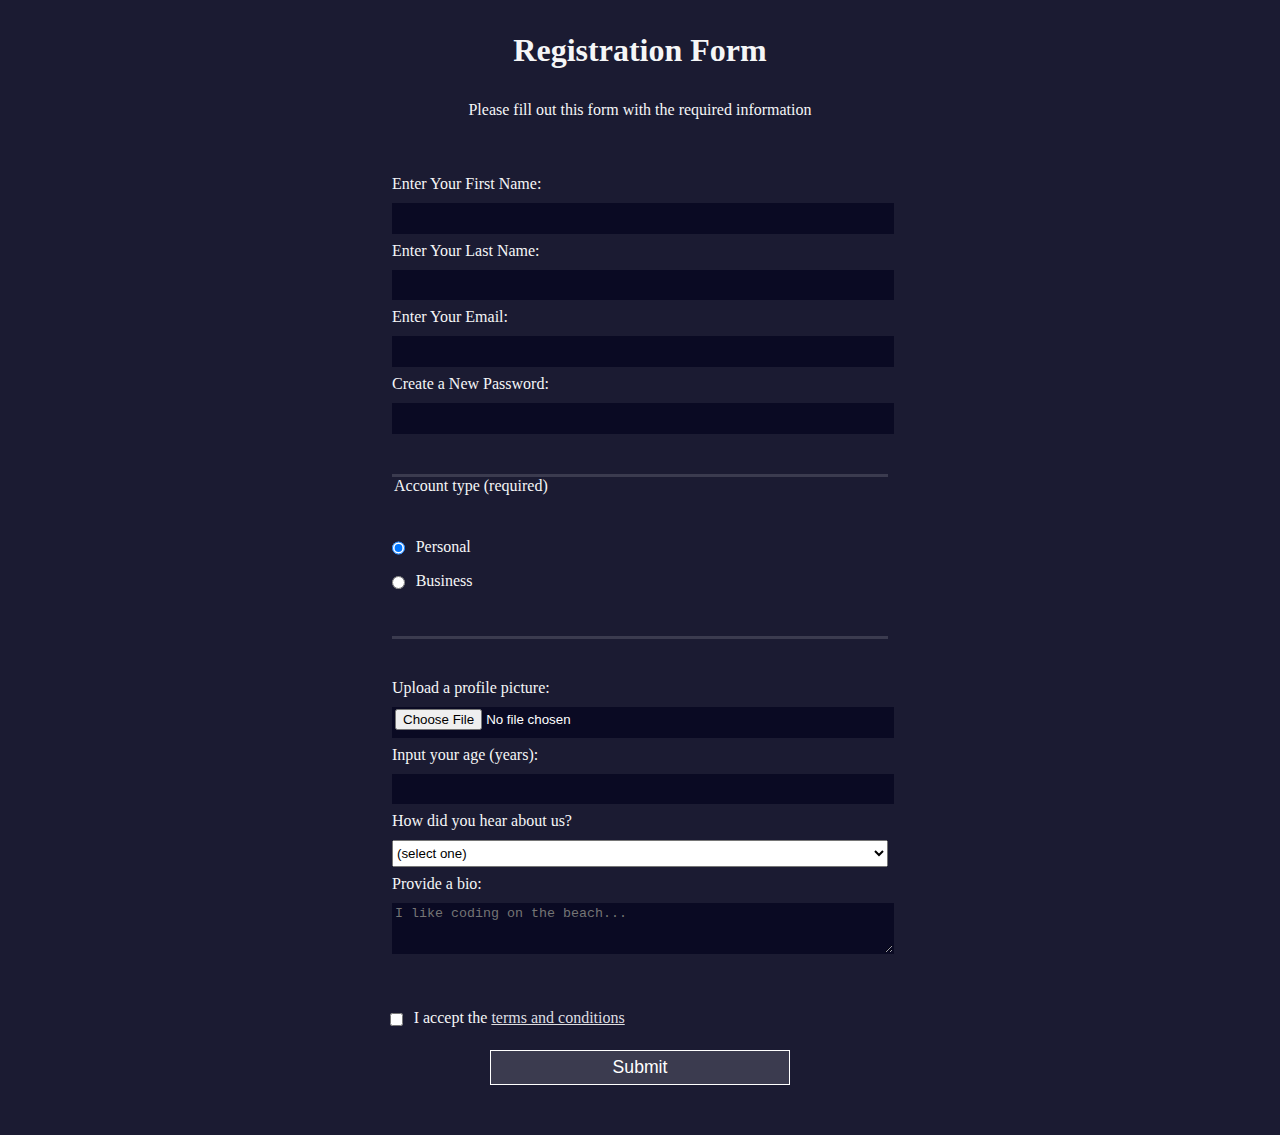
<file: index.html>
<!DOCTYPE html>
<html lang="en">
  <head>
    <meta charset="UTF-8" />
    <title>Registration Form</title>
    <link rel="stylesheet" href="style.css" />
  </head>
  <body>
    <h1>Registration Form</h1>
    <p>Please fill out this form with the required information</p>
    <form method="post" action="https://register-demo.freecodecamp.org">
      <fieldset>
        <label for="first-name"
          >Enter Your First Name:
          <input id="first-name" name="first-name" type="text" required
        /></label>
        <label for="last-name"
          >Enter Your Last Name:
          <input id="last-name" name="last-name" type="text" required
        /></label>
        <label for="email"
          >Enter Your Email:
          <input id="email" name="email" type="email" required
        /></label>
        <label for="new-password"
          >Create a New Password:
          <input
            id="new-password"
            name="new-password"
            type="password"
            pattern="[a-z0-5]{8,}"
            required
        /></label>
      </fieldset>
      <fieldset>
        <legend>Account type (required)</legend>
        <label for="personal-account"
          ><input
            id="personal-account"
            type="radio"
            name="account-type"
            class="inline"
            checked
          />
          Personal</label
        >
        <label for="business-account"
          ><input
            id="business-account"
            type="radio"
            name="account-type"
            class="inline"
          />
          Business</label
        >
      </fieldset>
      <fieldset>
        <label for="profile-picture"
          >Upload a profile picture:
          <input id="profile-picture" type="file" name="file"
        /></label>
        <label for="age"
          >Input your age (years):
          <input id="age" type="number" name="age" min="13" max="120"
        /></label>
        <label for="referrer"
          >How did you hear about us?
          <select id="referrer" name="referrer">
            <option value="">(select one)</option>
            <option value="1">freeCodeCamp News</option>
            <option value="2">freeCodeCamp YouTube Channel</option>
            <option value="3">freeCodeCamp Forum</option>
            <option value="4">Other</option>
          </select>
        </label>
        <label for="bio"
          >Provide a bio:
          <textarea
            id="bio"
            name="bio"
            rows="3"
            cols="30"
            placeholder="I like coding on the beach..."
          ></textarea>
        </label>
      </fieldset>
      <label for="terms-and-conditions">
        <input
          class="inline"
          id="terms-and-conditions"
          type="checkbox"
          required
          name="terms-and-conditions"
        />
        I accept the
        <a href="https://www.freecodecamp.org/news/terms-of-service/"
          >terms and conditions</a
        >
      </label>
      <input type="submit" value="Submit" />
    </form>
  </body>
</html>
</file>
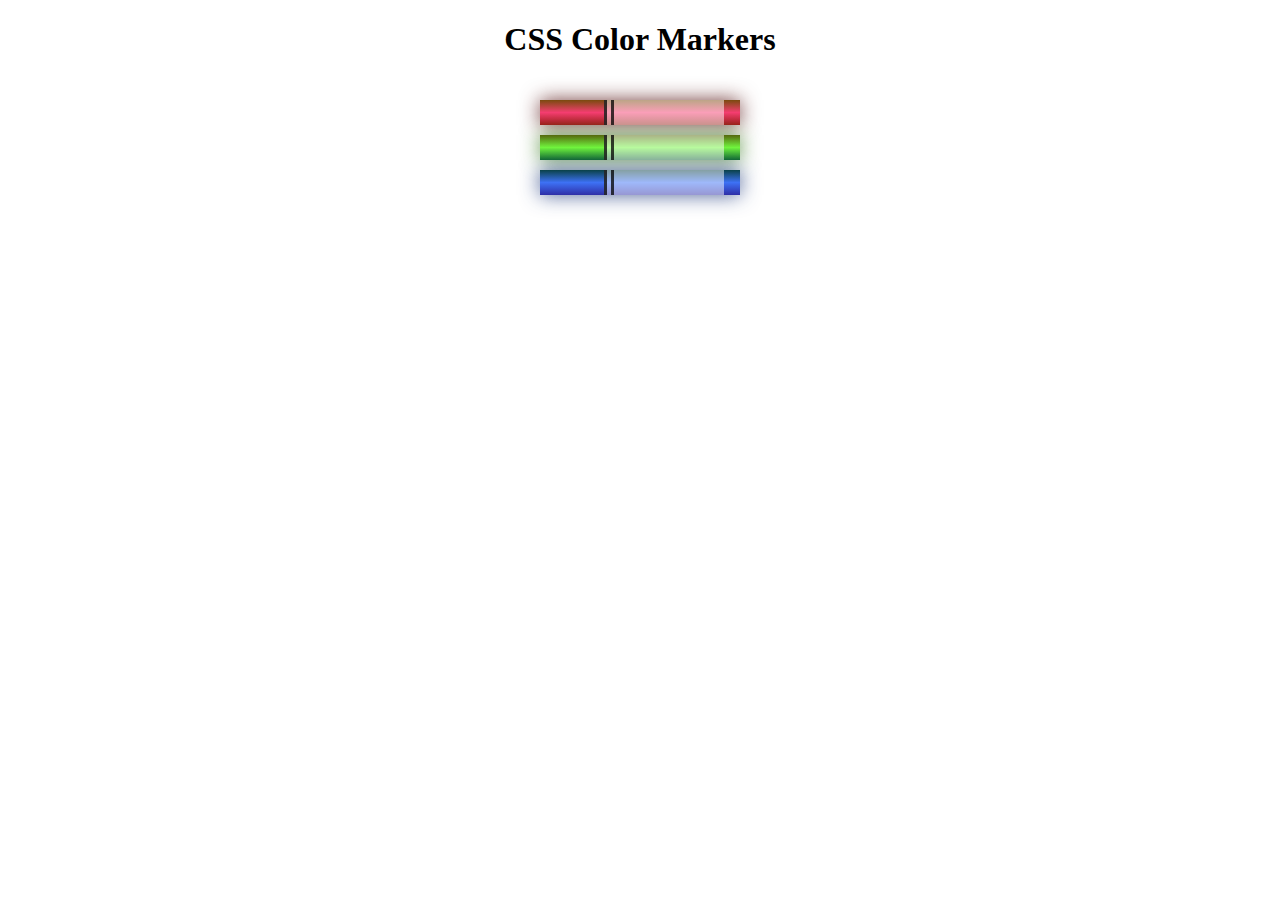
<file: ColoredMarkers/index.html>
<!DOCTYPE html>
<html lang="en">
  <head>
    <meta charset="utf-8" />
    <meta name="viewport" content="width=device-width, initial-scale=1.0" />
    <title>Colored Markers</title>
    <link rel="stylesheet" href="style.css" />
  </head>
  <body>
    <h1>CSS Color Markers</h1>
    <div class="container">
      <div class="marker red">
        <div class="cap"></div>
        <div class="sleeve"></div>
      </div>
      <div class="marker green">
        <div class="cap"></div>
        <div class="sleeve"></div>
      </div>
      <div class="marker blue">
        <div class="cap"></div>
        <div class="sleeve"></div>
      </div>
    </div>
  </body>
</html>
</file>
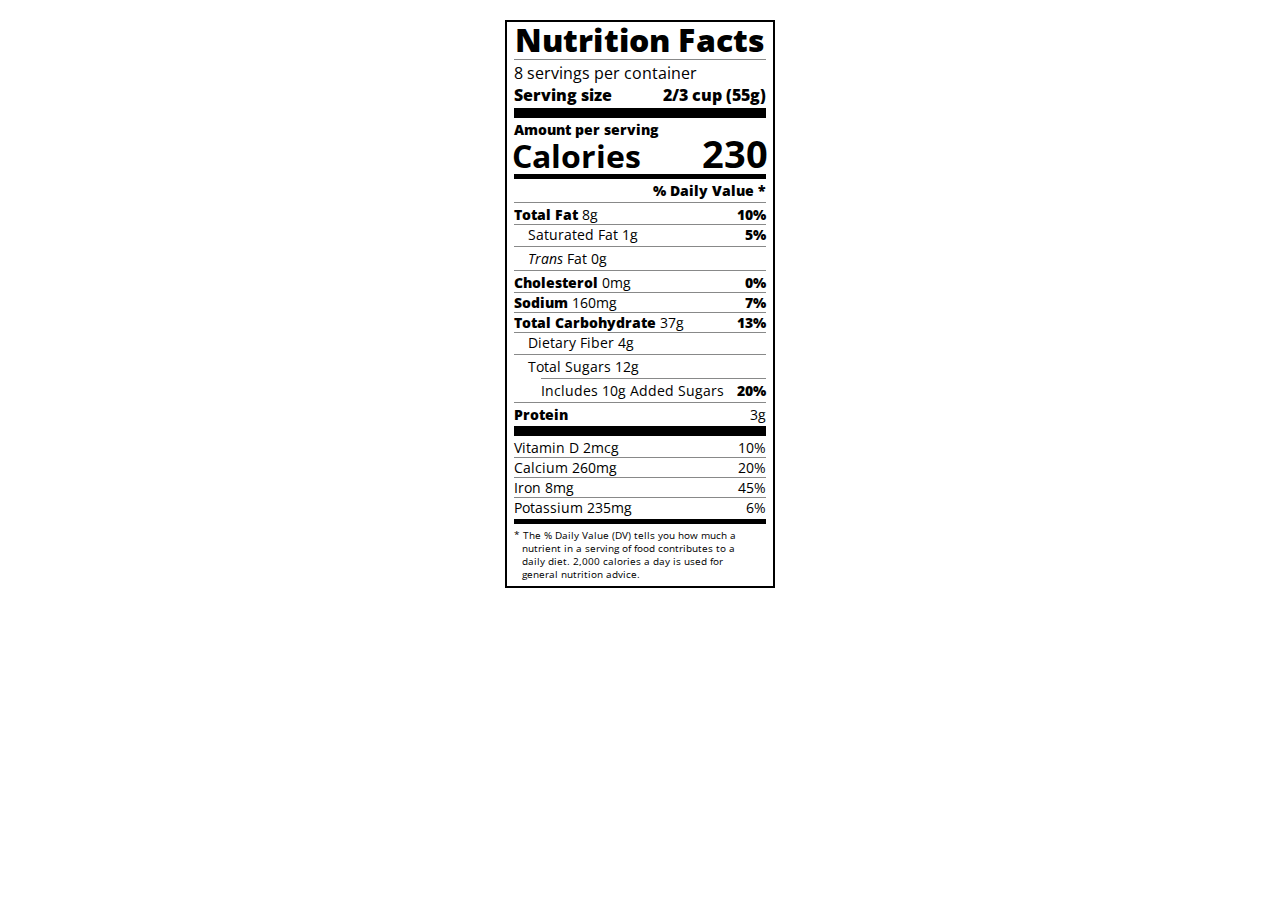
<file: NutritionLabel/index.html>
<!DOCTYPE html>
<html lang="en">
<head>
  <meta charset="UTF-8">
  <title>Nutrition Label</title>
  <link href="https://fonts.googleapis.com/css?family=Open+Sans:400,700,800" rel="stylesheet">
  <link href="./style.css" rel="stylesheet">
</head>

<body>
  <div class="label">
    <header>
      <h1 class="bold">Nutrition Facts</h1>
      <div class="divider"></div>
      <p>8 servings per container</p>
      <p class="bold">Serving size <span>2/3 cup (55g)</span></p>
    </header>
    <div class="divider large"></div>
    <div class="calories-info">
      <div class="left-container">
        <h2 class="bold small-text">Amount per serving</h2>
        <p>Calories</p>
      </div>
      <span>230</span>
    </div>
    <div class="divider medium"></div>
    <div class="daily-value small-text">
      <p class="bold right no-divider">% Daily Value *</p>
      <div class="divider"></div>
      <p><span><span class="bold">Total Fat</span> 8g</span> <span class="bold">10%</span></p>
      <p class="indent no-divider">Saturated Fat 1g <span class="bold">5%</span></p>
      <div class="divider"></div>
      <p class="indent no-divider"><span><i>Trans</i> Fat 0g</span></p>
      <div class="divider"></div>
      <p><span><span class="bold">Cholesterol</span> 0mg</span> <span class="bold">0%</span></p>
      <p><span><span class="bold">Sodium</span> 160mg</span> <span class="bold">7%</span></p>
      <p><span><span class="bold">Total Carbohydrate</span> 37g</span> <span class="bold">13%</span></p>
      <p class="indent no-divider">Dietary Fiber 4g</p>
      <div class="divider"></div>
      <p class="indent no-divider">Total Sugars 12g</p>
      <div class="divider double-indent"></div>
      <p class="double-indent no-divider">Includes 10g Added Sugars <span class="bold">20%</span></p>
      <div class="divider"></div>
      <p class="no-divider"><span class="bold">Protein</span> 3g</p>
      <div class="divider large"></div>
      <p>Vitamin D 2mcg <span>10%</span></p>
      <p>Calcium 260mg <span>20%</span></p>
      <p>Iron 8mg <span>45%</span></p>
      <p class="no-divider">Potassium 235mg <span>6%</span></p>
    </div>
    <div class="divider medium"></div>
    <p class="note">* The % Daily Value (DV) tells you how much a nutrient in a serving of food contributes to a daily
      diet. 2,000 calories a day is used for general nutrition advice.</p>
  </div>
</body>
</html>
</file>
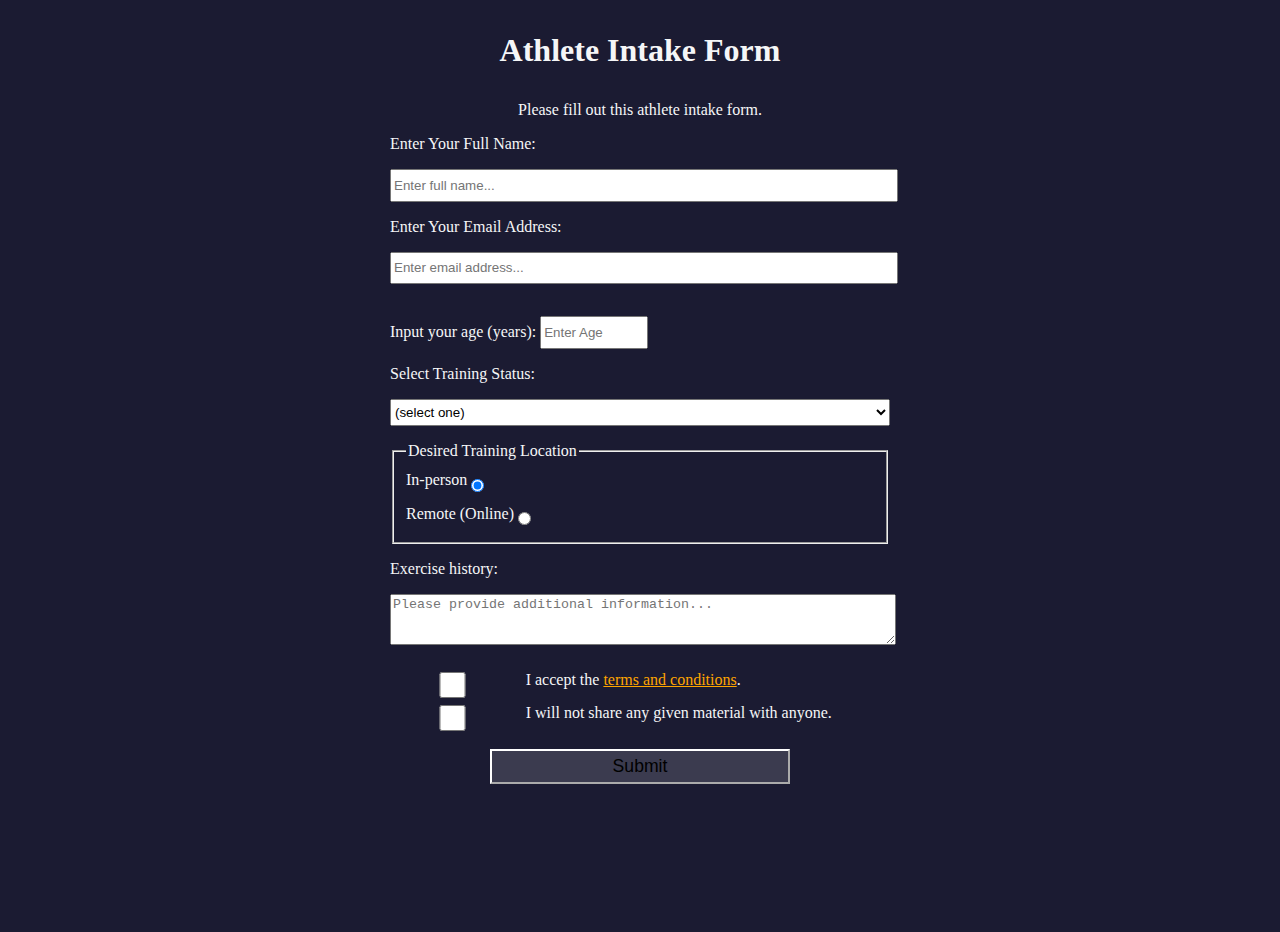
<file: RegFormCapstone/index.html>
<!DOCTYPE html>
<html lang="en">
  <head>
    <meta charset="UTF-8" />
    <title>Registration Form</title>
    <link rel="stylesheet" href="style.css" />
  </head>
  <body>
    <h1 id="title">Athlete Intake Form</h1>
    <p id="description">Please fill out this athlete intake form.</p>
    <form id="survey-form" method="post" action="https://register-demo.freecodecamp.org">
      <label id="name-label" for="name">
        Enter Your Full Name:
        <input id="name"   name="name" type="text" placeholder="Enter full name..." required
        />
      </label>
      <label id="email-label" for="email">Enter Your Email Address:
        <input id="email"   name="email" type="email" placeholder="Enter email address..."required
        />
      </label>
      <label id="number-label" for="number">Input your age (years):
        <input id="number" type="number" name="number" min="13" max="120" pattern="[0-9]"" placeholder="Enter Age" required
        />
      </label>
       <label>Select Training Status:   
         <select id="dropdown">
          <option>(select one)</option>
          <option>Beginner (<1 year)</option>
          <option>Intermediate (1-3 years)
          </option>
          <option>Advanced (>3 years)</option>
        </select>
        <fieldset>
          <legend>Desired Training Location</legend>
          <label>In-person
            <input id="in-person" type="radio" name="remote-inperson" class="inline" value="in-person" checked/>
          </label>
          <label>Remote (Online)
            <input id="remote" type="radio" name="remote-inperson" class="inline" value="remote"/>
          </label>
        </fieldset>
        <label for="bio"
          >Exercise history:
          <textarea
            id="bio"
            name="bio"
            rows="3"
            cols="30"
            placeholder="Please provide additional information..."
          ></textarea>
        </label>
        <label for="terms-and-conditions">
          <input
          class="inline"
          id="terms-and-conditions"
          type="checkbox"
          required
          name="terms-and-conditions" 
          value="terms-and-conditions"
        />
        I accept the
        <a href="https://www.freecodecamp.org/news/terms-of-service/"
          >terms and conditions</a
        >.
        </label>
        <label for="nda">
          <input
          class="inline"
          id="nda"
          type="checkbox"
          required
          name="nda"
          value="nda"
        />
        I will not share any given material with anyone.
        </label>
        <input type="submit" value="Submit" id="submit"/>
    </form>
  </body>
</html>
</file>
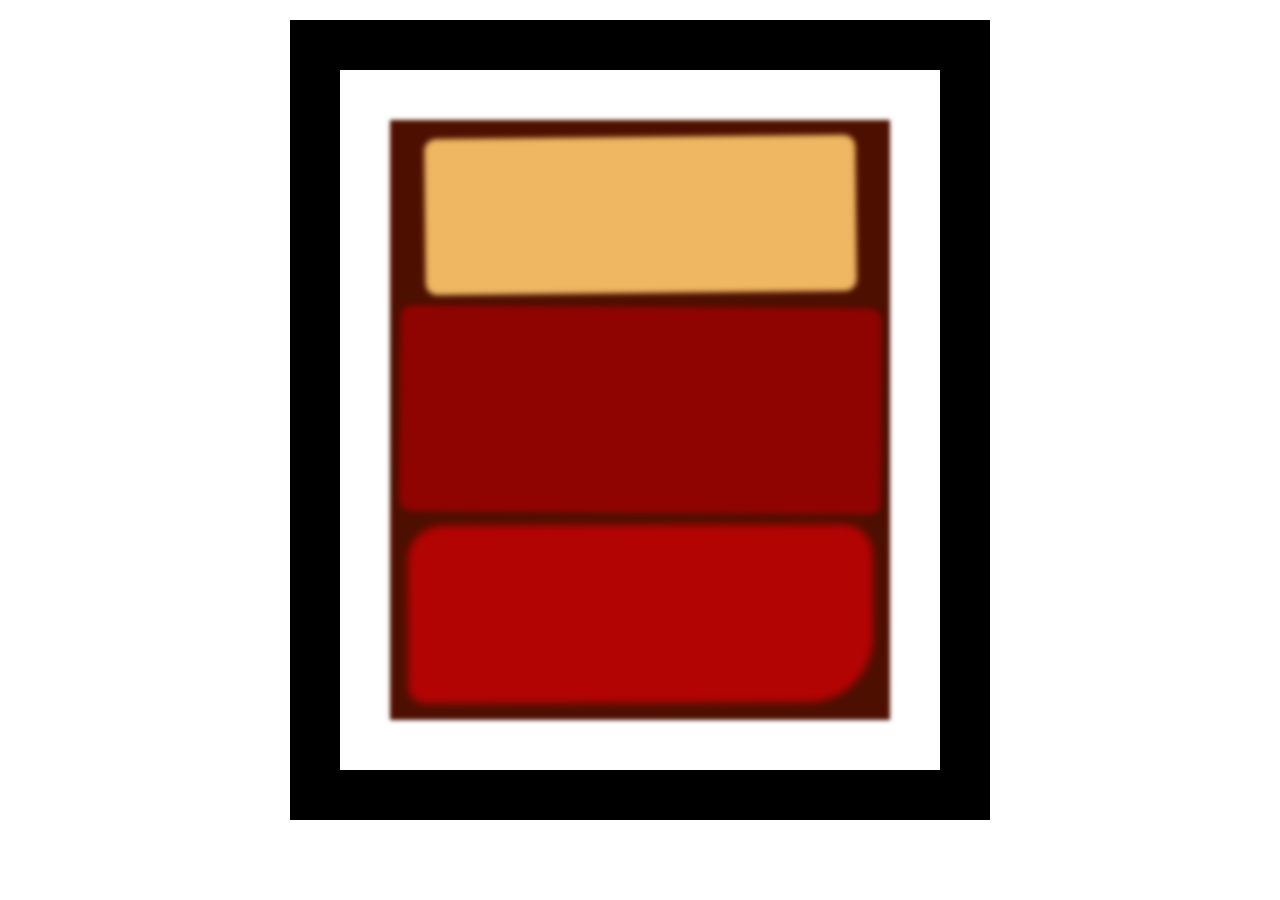
<file: rothko/index.html>
<!DOCTYPE html>
<html lang="en">
  <head>
    <meta charset="UTF-8">
    <title>Rothko Painting</title>
    <link href="./style.css" rel="stylesheet">
  </head>
  <body>
    <div class="frame">
      <div class="canvas">
        <div class="one"></div>
        <div class="two"></div>
        <div class="three"></div>
      </div>
    </div>
  </body>
</html>
</file>
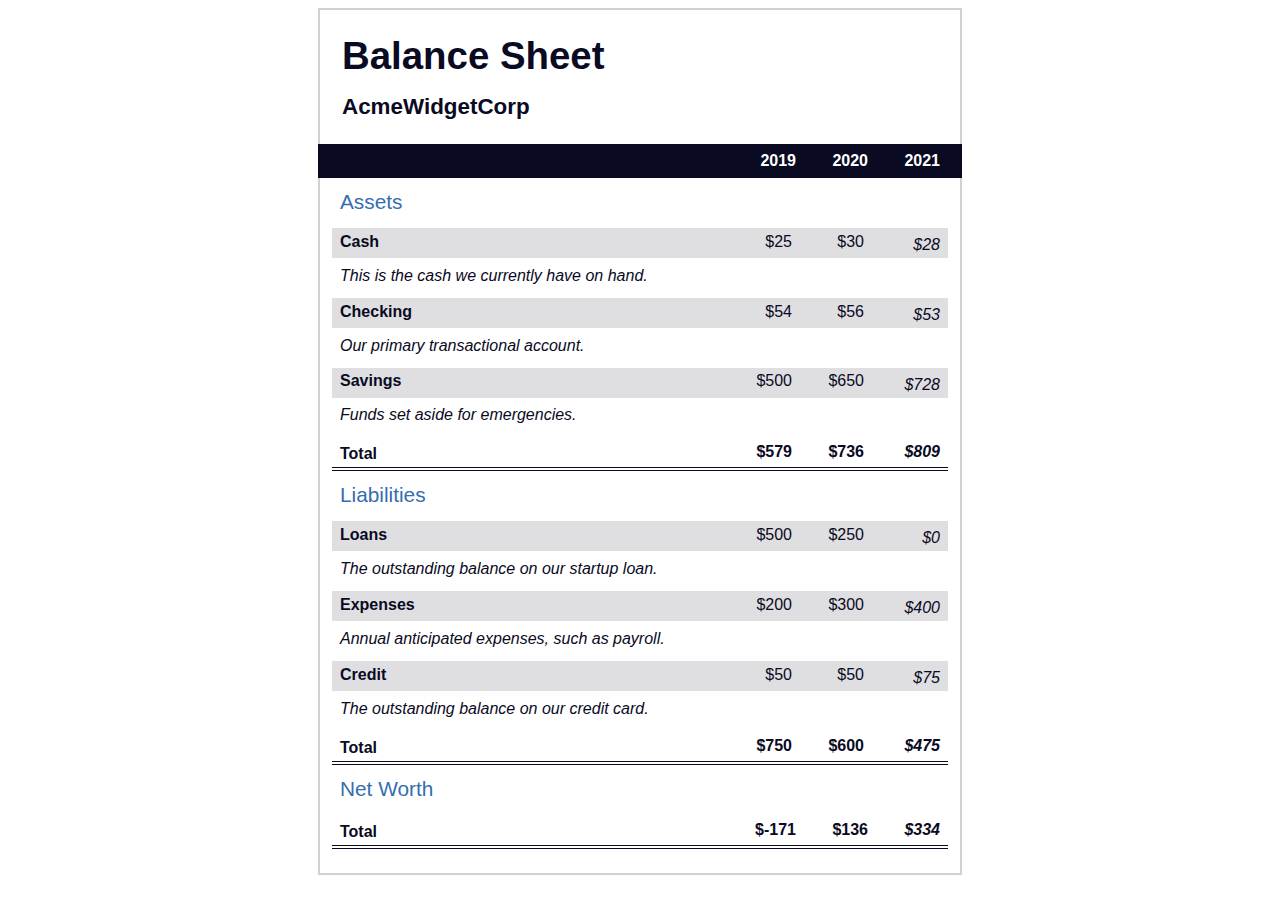
<file: Table/index.html>
<!DOCTYPE html>
<html lang="en">
  <head>
    <meta charset="UTF-8">
    <meta name="viewport" content="width=device-width, initial-scale=1.0">
    <title>Balance Sheet</title>
    <link rel="stylesheet" href="./style.css">
  </head>
  <body>
    <main>
      <section>
        <h1>
          <span class="flex">
            <span>AcmeWidgetCorp</span>
            <span>Balance Sheet</span>
          </span>
        </h1>
        <div id="years" aria-hidden="true">
          <span class="year">2019</span>
          <span class="year">2020</span>
          <span class="year">2021</span>
        </div>
        <div class="table-wrap">
          <table>
            <caption>Assets</caption>
            <thead>
              <tr>
                <td></td>
                <th><span class="sr-only year">2019</span></th>
                <th><span class="sr-only year">2020</span></th>
                <th class="current"><span class="sr-only year">2021</span></th>
              </tr>
            </thead>
            <tbody>
              <tr class="data">
                <th>Cash <span class="description">This is the cash we currently have on hand.</span></th>
                <td>$25</td>
                <td>$30</td>
                <td class="current">$28</td>
              </tr>
              <tr class="data">
                <th>Checking <span class="description">Our primary transactional account.</span></th>
                <td>$54</td>
                <td>$56</td>
                <td class="current">$53</td>
              </tr>
              <tr class="data">
                <th>Savings <span class="description">Funds set aside for emergencies.</span></th>
                <td>$500</td>
                <td>$650</td>
                <td class="current">$728</td>
              </tr>
              <tr class="total">
                <th>Total <span class="sr-only">Assets</span></th>
                <td>$579</td>
                <td>$736</td>
                <td class="current">$809</td>
              </tr>
            </tbody>
          </table>
          <table>
            <caption>Liabilities</caption>
            <thead>
              <tr>
              <td></td>
              <th><span class="sr-only">2019</span></th>
              <th><span class="sr-only">2020</span></th>
              <th><span class="sr-only">2021</span></th>
              </tr>
            </thead>
            <tbody>
              <tr class="data">
                <th>Loans <span class="description">The outstanding balance on our startup loan.</span></th>
                <td>$500</td>
                <td>$250</td>
                <td class="current">$0</td>
              </tr>
              <tr class="data">
                <th>Expenses <span class="description">Annual anticipated expenses, such as payroll.</span></th>
                <td>$200</td>
                <td>$300</td>
                <td class="current">$400</td>
              </tr>
              <tr class="data">
                <th>Credit <span class="description">The outstanding balance on our credit card.</span></th>
                <td>$50</td>
                <td>$50</td>
                <td class="current">$75</td>
              </tr>
              <tr class="total">
                <th>Total <span class="sr-only">Liabilities</span></th>
                <td>$750</td>
                <td>$600</td>
                <td class="current">$475</td>
              </tr>
            </tbody>
          </table>
          <table>
            <caption>Net Worth</caption>
            <thead>
              <tr>
              <td></td>
              <th><span class="sr-only">2019</span></th>
              <th><span class="sr-only">2020</span></th>
              <th><span class="sr-only">2021</span></th>
              </tr>
            </thead>
            <tbody>
              <tr class="total">
                <th>Total <span class="sr-only">Net Worth</span></th>
                <td>$-171</td>
                <td>$136</td>
                <td class="current">$334</td>
              </tr>
            </tbody>
          </table>
        </div>
      </section>
    </main>
  </body>
</html>
</file>
<file: style.css>
body {
  width: 100%;
  height: 100vh;
  margin: 0;
  background-color: #1b1b32;
  color: #f5f6f7;
  font-family: Tahoma;
  font-size: 16px;
}

h1,
p {
  margin: 1em auto;
  text-align: center;
}

form {
  width: 60vw;
  max-width: 500px;
  min-width: 300px;
  margin: 0 auto;
  padding-bottom: 2em;
}

fieldset {
  border: none;
  padding: 2rem 0;
  border-bottom: 3px solid #3b3b4f;
}

fieldset:last-of-type {
  border-bottom: none;
}

label {
  display: block;
  margin: 0.5rem 0;
}

input,
textarea,
select {
  margin: 10px 0 0 0;
  width: 100%;
  min-height: 2em;
}

input,
textarea {
  background-color: #0a0a23;
  border: 1px solid #0a0a23;
  color: #ffffff;
}

.inline {
  width: unset;
  margin: 0 0.5em 0 0;
  vertical-align: middle;
}

input[type="submit"] {
  display: block;
  width: 60%;
  margin: 1em auto;
  height: 2em;
  font-size: 1.1rem;
  background-color: #3b3b4f;
  border-color: white;
  min-width: 300px;
}

input[type="file"] {
  padding: 1px 2px;
}

.inline {
  display: inline;
}
a {
  color: #dfdfe2;
}
</file>
<file: ColoredMarkers/style.css>
h1 {
  text-align: center;
}

.container {
  background-color: rgb(255, 255, 255);
  padding: 10px 0;
}

.marker {
  width: 200px;
  height: 25px;
  margin: 10px auto;
}

.cap {
  width: 60px;
  height: 25px;
}

.sleeve {
  width: 110px;
  height: 25px;
  background-color: rgba(255, 255, 255, 0.5);
  border-left: 10px double rgba(0, 0, 0, 0.75);
}

.cap, .sleeve {
  display: inline-block;
}

.red {
  background: linear-gradient(rgb(122, 74, 14), rgb(245, 62, 113), rgb(162, 27, 27));
  box-shadow: 0 0 20px 0 rgba(83, 14, 14, 0.8);
}

.green {
  background: linear-gradient(#55680D, #71F53E, #116C31);
  box-shadow: 0 0 20px 0 #3B7E20CC;
}

.blue {
  background: linear-gradient(hsl(186, 76%, 16%), hsl(223, 90%, 60%), hsl(240, 56%, 42%));
  box-shadow: 0 0 20px 0 hsla(223, 59%, 31%, .8);
}
</file>
<file: NutritionLabel/style.css>
* {
    box-sizing: border-box;
  }
  
  html {
    font-size: 16px;
  }
  
  body {
    font-family: 'Open Sans', sans-serif;
  }
  
  .label {
    border: 2px solid black;
    width: 270px;
    margin: 20px auto;
    padding: 0 7px;
  }
  
  header h1 {
    text-align: center;
    margin: -4px 0;
    letter-spacing: 0.15px
  }
  
  p {
    margin: 0;
    display: flex;
    justify-content: space-between;
  }
  
  .divider {
    border-bottom: 1px solid #888989;
    margin: 2px 0;
  }
  
  .bold {
    font-weight: 800;
  }
  
  .large {
    height: 10px;
  }
  
  .large, .medium {
    background-color: black;
    border: 0;
  }
  
  .medium {
    height: 5px;
  }
  
  .small-text {
    font-size: 0.85rem;
  }
  
  
  .calories-info {
    display: flex;
    justify-content: space-between;
    align-items: flex-end;
  }
  
  .calories-info h2 {
    margin: 0;
  }
  
  .left-container p {
    margin: -5px -2px;
    font-size: 2em;
    font-weight: 700;
  }
  
  .calories-info span {
    margin: -7px -2px;
    font-size: 2.4em;
    font-weight: 700;
  }
  
  .right {
    justify-content: flex-end;
  }
  
  .indent {
    margin-left: 1em;
  }
  
  .double-indent {
    margin-left: 2em;
  }
  
  .daily-value p:not(.no-divider) {
    border-bottom: 1px solid #888989;
  }
  
  .note {
    font-size: 0.6rem;
    margin: 5px 0;
    padding: 0 8px;
    text-indent: -8px;
  }
</file>
<file: RegFormCapstone/style.css>
label {
  display: block;
}
input[id="number"] {
  width: 20%;
}

.inline {
    width: unset;
    margin: .5em 0.5em 0 0;
    padding: .5em;
    vertical-align: middle;
  }

fieldset {
  margin: 5 auto;
}

body {
  width: 100%;
  height: 100vh;
  margin: 0;
  background-color: #1b1b32;
  color: #f5f6f7;
  font-family: Tahoma;
  font-size: 16px;
}

a {
  color: orange;
}

form {
  width: 60vw;
  max-width: 500px;
  min-width: 300px;
  margin: 0 auto;
  padding-bottom: 2em;
}

h1,
p {
  margin: 1em auto;
  text-align: center;
}

form {
  width: 60vw;
  max-width: 500px;
  min-width: 300px;
  margin: 0 auto;
  padding-bottom: 2em;
}

input[type="submit"] {
  display: block;
  width: 60%;
  margin: 1em auto;
  height: 2em;
  font-size: 1.1rem;
  background-color: #3b3b4f;
  border-color: white;
  min-width: 300px;
}


input,
textarea,
select {
  margin: 1rem auto;
  width: 100%;
  min-height: 2em;
}

fieldset {
  margin-bottom: 1rem;
}

input[type="checkbox"] {
  width: 25%;
  text-align: right;
}
</file>
<file: rothko/style.css>
.canvas {
    width: 500px;
    height: 600px;
    background-color: #4d0f00;
    overflow: hidden;
    filter: blur(2px);
  }
  
  .frame {
    border: 50px solid black;
    width: 500px;
    padding: 50px;
    margin: 20px auto;
  }
  
  .one {
    width: 425px;
    height: 150px;
    background-color: #efb762;
    margin: 20px auto;
    box-shadow: 0 0 3px 3px #efb762;
    border-radius: 9px;
    transform: rotate(-0.6deg);
  }
  
  .two {
    width: 475px;
    height: 200px;
    background-color: #8f0401;
    margin: 0 auto 20px;
    box-shadow: 0 0 3px 3px #8f0401;
    border-radius: 8px 10px;
    transform: rotate(0.4deg);
  }
  
  .one, .two {
    filter: blur(1px);
  }
  
  .three {
    width: 91%;
    height: 28%;
    background-color: #b20403;
    margin: auto;
    filter: blur(2px);
    box-shadow: 0 0 5px 5px #b20403;
    border-radius: 30px 25px 60px 12px;
    transform: rotate(-.2deg)
  }
</file>
<file: Table/style.css>
span[class~="sr-only"] {
    border: 0 !important;
    clip: rect(1px, 1px, 1px, 1px) !important;
    clip-path: inset(50%) !important;
    height: 1px !important;
    width: 1px !important;
    position: absolute !important;
    overflow: hidden !important;
    white-space: nowrap !important;
    padding: 0 !important;
    margin: -1px !important;
  }
  
  html {
    box-sizing: border-box;
  }
  
  body {
    font-family: sans-serif;
    color: #0a0a23;
  }
  
  h1 {
    max-width: 37.25rem;
    margin: 0 auto;
    padding: 1.5rem 1.25rem;
  }
  
  h1 .flex {
    display: flex;
    flex-direction: column-reverse;
    gap: 1rem;
  }
  
  h1 .flex span:first-of-type {
    font-size: 0.7em;
  }
  
  h1 .flex span:last-of-type {
    font-size: 1.2em;
  }
  
  section {
    max-width: 40rem;
    margin: 0 auto;
    border: 2px solid #d0d0d5;
  }
  
  #years {
    display: flex;
    justify-content: flex-end;
    position: sticky;
    z-index: 999;
    top: 0;
    background: #0a0a23;
    color: #fff;
    padding: 0.5rem calc(1.25rem + 2px) 0.5rem 0;
    margin: 0 -2px;
  }
  
  #years span[class] {
    font-weight: bold;
    width: 4.5rem;
    text-align: right;
  }
  
  .table-wrap {
    padding: 0 0.75rem 1.5rem 0.75rem;
  }
  
  table {
    border-collapse: collapse;
    border: 0;
    width: 100%;
    position: relative;
    margin-top: 3rem;
  }
  
  table caption {
    color: #356eaf;
    font-size: 1.3em;
    font-weight: normal;
    position: absolute;
    top: -2.25rem;
    left: 0.5rem;
  }
  
  tbody td {
    width: 100vw;
    min-width: 4rem;
    max-width: 4rem;
  }
  
  tbody th {
    width: calc(100% - 12rem);
  }
  
  tr[class="total"] {
    border-bottom: 4px double #0a0a23;
    font-weight: bold;
  }
  
  tr[class="total"] th {
    text-align: left;
    padding: 0.5rem 0 0.25rem 0.5rem;
  }
  
  tr.total td {
    text-align: right;
    padding: 0 0.25rem;
  }
  
  tr.total td:nth-of-type(3) {
    padding-right: 0.5rem;
  }
  
  tr.total:hover {
    background-color: #99c9ff;
  }
  
  td.current {
    font-style: italic;
  }
  
  tr.data {
    background-image: linear-gradient(to bottom, #dfdfe2 1.845rem, white 1.845rem);
  }
  
  tr.data th {
    text-align: left;
    padding-top: 0.3rem;
    padding-left: 0.5rem;
  }
  
  tr.data th .description {
    display: block;
    font-weight: normal;
    font-style: italic;
    padding: 1rem 0 0.75rem;
    margin-right: -13.5rem;
  }
  
  tr.data td {
    vertical-align: top;
    padding: 0.3rem 0.25rem 0;
    text-align: right;
  }
  
  tr.data td:last-of-type {
    padding: 0.5rem;
  }
</file>
